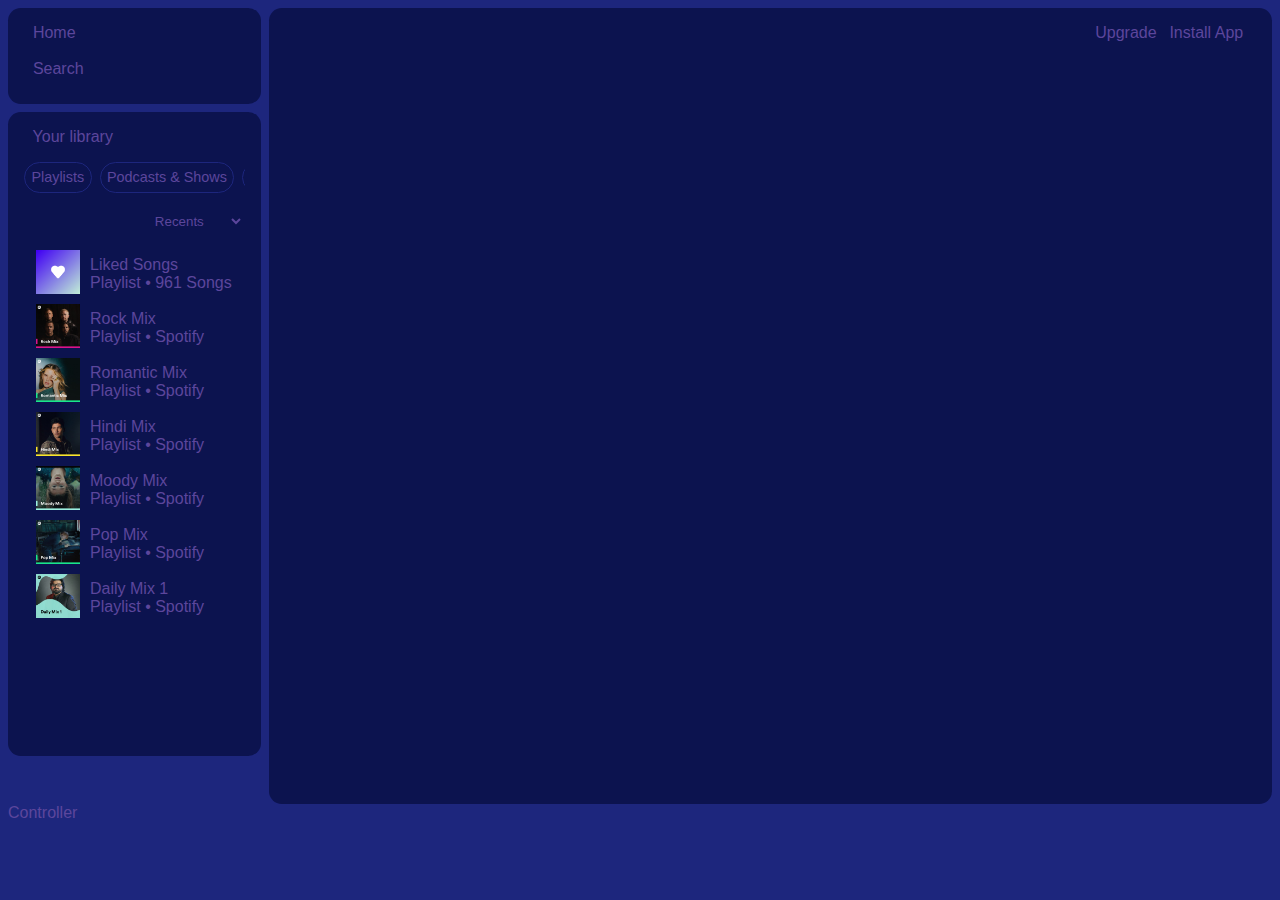
<file: Task10/Index.html>
<!DOCTYPE html>
<html lang="en">

<head>
    <meta charset="UTF-8">
    <meta http-equiv="X-UA-Compatible" content="IE=edge">
    <meta name="viewport" content="width=device-width, initial-scale=1.0">
    <link rel="stylesheet" href="https://cdnjs.cloudflare.com/ajax/libs/font-awesome/6.4.0/css/all.min.css"
        integrity="sha512-iecdLmaskl7CVkqkXNQ/ZH/XLlvWZOJyj7Yy7tcenmpD1ypASozpmT/E0iPtmFIB46ZmdtAc9eNBvH0H/ZpiBw=="
        crossorigin="anonymous" referrerpolicy="no-referrer">
    <link href="https://fonts.googleapis.com/css2?family=Lato:wght@400;700;900&display=swap" rel="stylesheet">
    <link rel="stylesheet" href="style.css">
    <title>Spotify 2.0</title>
</head>

<body>
    <main class="main-section">
        <section class="display-section">
            <!--                          left                         -->
            <div class="left">
                <nav class="nav-section">
                    <div class="home-btn">
                        <i class="fa-solid fa-house"></i>&nbsp; Home
                    </div>
                    <br>
                    <div class="search-btn">
                        <i class="fa-solid fa-magnifying-glass"></i>&nbsp; Search
                    </div>
                </nav>
                <div class="library">
                    <div class="top">
                        <div class="lib-btn">
                            <i class="fa-solid fa-bars-staggered fa-rotate-270"></i>
                            &nbsp; Your library
                        </div>
                        <div class="buttons">
                            <div class="plus-btn">
                                <i class="fa-solid fa-plus"></i>
                            </div>
                            <div class="arrow-btn">
                                <i class="fa-solid fa-chevron-right"></i>
                            </div>
                        </div>
                    </div>
                    <div class="playlist-sorting">
                        <div class="playlists-btn">Playlists</div>
                        <div class="Podcasts-Shows-btn">Podcasts & Shows</div>
                        <div class="Albums-btn">Albums</div>
                        <div class="Artists-btn">Artists</div>
                    </div>
                    <div class="buttons2">
                        <div class="search-btn2">
                            <i class="fa-solid fa-magnifying-glass"></i>
                        </div>
                        <select name="Selecter" class="Selector">
                            <option value="Recents">Recents</option>
                            <option value="Recently-Added">Recently Added</option>
                            <option value="alphabetical">Alphabetical</option>
                            <option value="Creator">Creator</option>
                        </select>
                    </div>
                    <section class="playlist-bin">
                        <div class="playlist1">
                            <div class="liked-song-img">
                                <img src="icons/liked-songs-640.png" alt="">
                            </div>
                            <div class="name-details1">
                                <div class="name1">Liked Songs</div>
                                <div class="details1">Playlist • 961 Songs</div>
                            </div>
                        </div>
                        <div class="playlist2">
                            <div class="liked-song-img">
                                <img src="icons/download.jpeg" alt="">
                            </div>
                            <div class="name-details1">
                                <div class="name1">Rock Mix</div>
                                <div class="details1">Playlist • Spotify</div>
                            </div>
                        </div>
                        <div class="playlist3">
                            <div class="liked-song-img">
                                <img src="icons/download (1).jpeg" alt="">
                            </div>
                            <div class="name-details1">
                                <div class="name1">Romantic Mix</div>
                                <div class="details1">Playlist • Spotify</div>
                            </div>
                        </div>
                        <div class="playlist4">
                            <div class="liked-song-img">
                                <img src="icons/download (2).jpeg" alt="">
                            </div>
                            <div class="name-details1">
                                <div class="name1">Hindi Mix</div>
                                <div class="details1">Playlist • Spotify</div>
                            </div>
                        </div>
                        <div class="playlist5">
                            <div class="liked-song-img">
                                <img src="icons/download (3).jpeg" alt="">
                            </div>
                            <div class="name-details1">
                                <div class="name1">Moody Mix</div>
                                <div class="details1">Playlist • Spotify</div>
                            </div>
                        </div>
                        <div class="playlist6">
                            <div class="liked-song-img">
                                <img src="icons/download (4).jpeg" alt="">
                            </div>
                            <div class="name-details1">
                                <div class="name1">Pop Mix</div>
                                <div class="details1">Playlist • Spotify</div>
                            </div>
                        </div>
                        <div class="playlist7">
                            <div class="liked-song-img">
                                <img src="icons/download (5).jpeg" alt="">
                            </div>
                            <div class="name-details1">
                                <div class="name1">Daily Mix 1</div>
                                <div class="details1">Playlist • Spotify</div>
                            </div>
                        </div>
                    </section>
                </div>
            </div>
            <!--                          Right                         -->
            <div class="right">
                <div class="top1">
                    <div class="buttons-left1">
                        <div class="left1">
                            <i class="fa-solid fa-circle-chevron-left fa-xl"></i>
                        </div>
                        <div class="right1">
                            <i class="fa-solid fa-circle-chevron-right fa-xl"></i>
                        </div>
                    </div>
                    <div class="buttons-right">
                        <div class="upgrade">Upgrade</div>
                        <div class="install-app"><i class="fa-solid fa-download"></i>Install App</div>
                        <div class="profile"><i class="fa-solid fa-circle-user fa-xl"></i></div>
                    </div>
                </div>
            </div>
        </section>
        <!--                            Controller                      -->
        <section class="controller">
            Controller
        </section>
    </main>
</body>

</html>
</file>
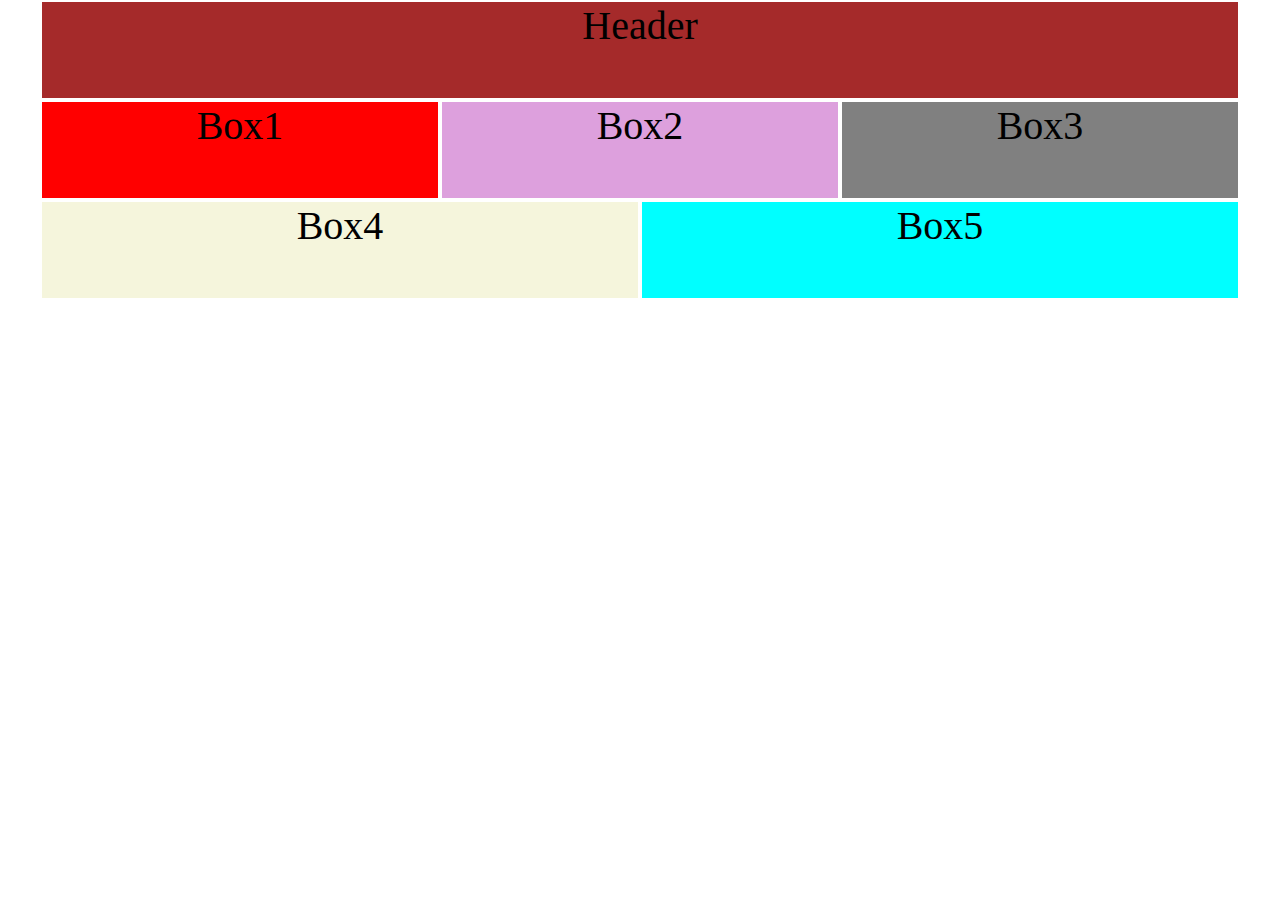
<file: Task3/Index.html>
<!DOCTYPE html>
<html lang="en">
  <head>
    <meta charset="UTF-8" />
    <meta http-equiv="X-UA-Compatible" content="IE=edge" />
    <meta name="viewport" content="width=device-width, initial-scale=1.0" />
    <link rel="stylesheet" href="Style.css" />
    <title>Task 1</title>
  </head>
  <body>
    <section>
      <div class="heading">Header</div>
      <div class="box-group">
        <div class="box box-1">Box1</div>
        <div class="box box-2">Box2</div>
        <div class="box box-3">Box3</div>
      </div>
      <div class="fotter">
        <div class="box box-4">Box4</div>
        <div class="box box-5">Box5</div>
      </div>
    </section>
  </body>
</html>
</file>
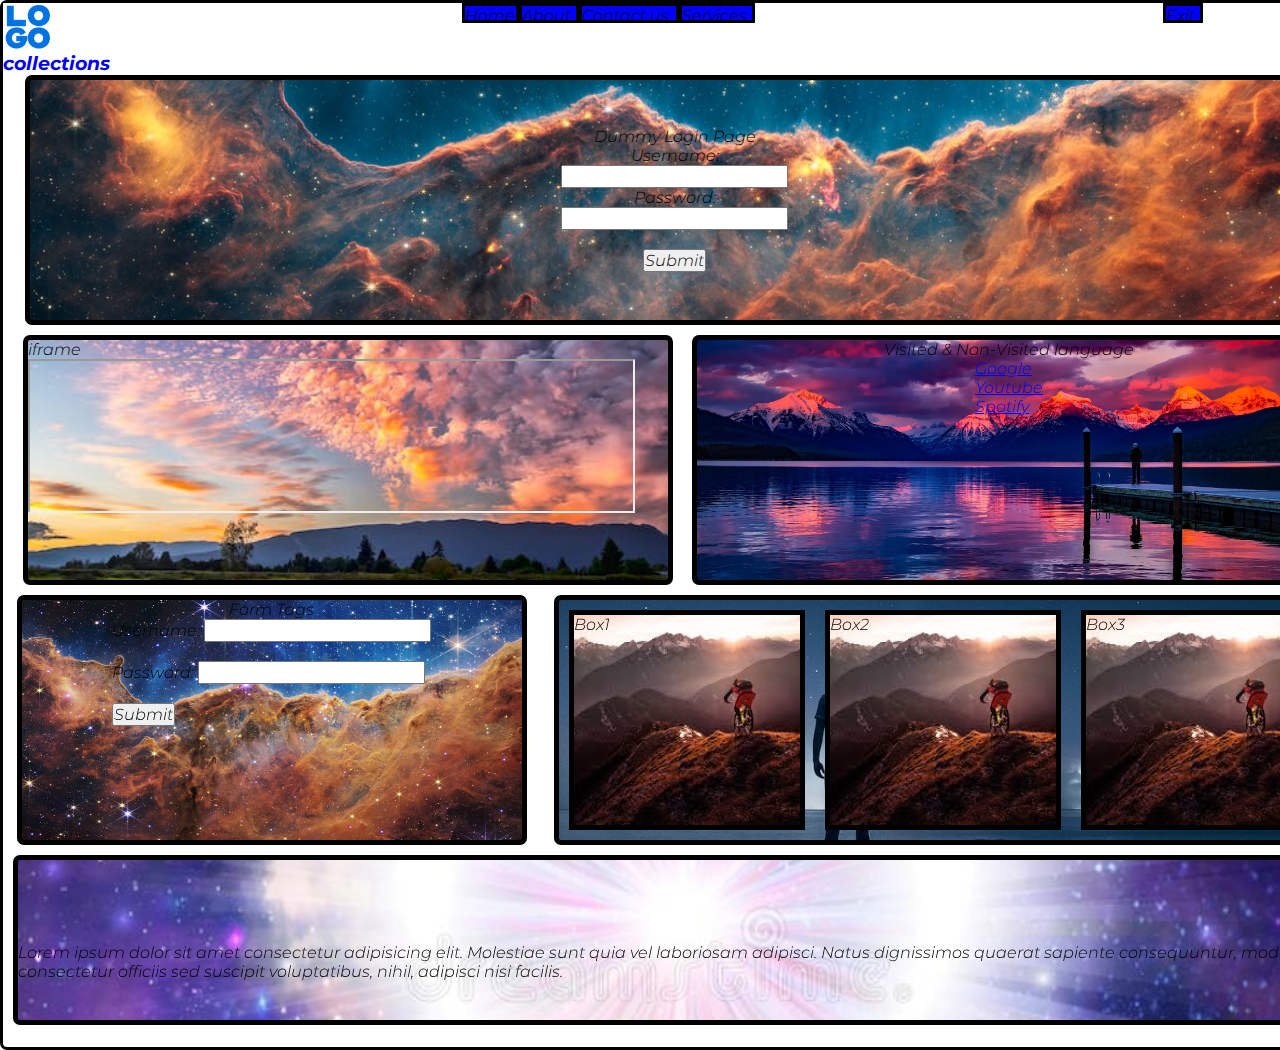
<file: Task4/Index.html>
<!DOCTYPE html>
<html lang="en">

<head>
    <meta charset="UTF-8">
    <meta http-equiv="X-UA-Compatible" content="IE=edge">
    <meta name="viewport" content="width=device-width, initial-scale=1.0">
    <link rel="stylesheet" href="Style.css">
    <link rel="preconnect" href="https://fonts.googleapis.com">
    <link rel="preconnect" href="https:// fonts.gstatic.com" crossorigin>
    <link href="https://fonts.googleapis.com/css2?family=Montserrat:ital,wght@0,300;1,300&display=swap"
        rel="stylesheet">
    <title>Basic Design</title>
    <script>
        function validateForm() {
            var username = document.forms["loginForm"]["username"].value;
            var password = document.forms["loginForm"]["password"].value;

            if (username === "" || password === "") {
                // Display an error message
                document.getElementById("error").innerHTML = "Please enter both username and password.";
                return false; // Prevent form submission
            }
        }
    </script>
</head>

<body>
    <header>
        <img class="logo" src="Icons/Screenshot 2023-05-07 101749.png">
        <div class="box-row1">
            <div class="box1">Home</div>
            <div class="box2">About</div>
            <div class="box3">Contact us </div>
            <div class="box4">Services</div>
        </div>
        <div class="box5">Exit</div>
    </header>
    <h1 class="collections">collections</h1>
    <div class="login-page">
        <div class="box6">
            <center>
                <form>
                    <h2 class="dummy">Dummy Login Page</h2>
                    <label for="fname">Username:</label><br>
                    <input class="input1" type="text" id="username" name="username"><br>
                    <label for="lname">Password:</label><br>
                    <input class="input2" type="password" id="password" name="password"><br><br>
                    <input class="submit" type="submit" value="Submit">
                </form>
            </center>
        </div>
    </div>
    <div class="box-row2">
        <div class="box7">
            <h1 class="iframe">iframe</h1>
            <iframe src="https://www.crestinfosystems.com" title="Google"></iframe>
        </div>
        <div class="box8">
            <h1>Visited & Non-Visited language</h1>
            <div class="links">
                <a href="https://www.Google.com" target="_blank">Google</a><br>
                <a href="https://www.youtube.com" target="_blank">Youtube</a><br>
                <a href="https://open.spotify.com" target="_blank">Spotify</a>
            </div>
        </div>
    </div>
    <div class="box-row3">
        <div class="box9">
            <h1 class="Email"> Form Tags </h1>
            <form name="loginForm" onsubmit="return validateForm()" method="post">
                <label for="username">Username:</label>
                <input type="text" id="username" name="username"><br><br>

                <label for="password">Password:</label>
                <input type="password" id="password" name="password"><br><br>

                <input type="submit" value="Submit">
            </form>
            </form>
            <p id="error" style="color: red;"></p>
        </div>
        <div class="box10">
            <div class="internal">Box1</div>
            <div class="internal">Box2</div>
            <div class="internal">Box3</div>
        </div>
    </div>
    <div class="box11">
        <marquee behavior="scrolling" direction="up" height="100px" t>Lorem ipsum dolor sit amet consectetur adipisicing
            elit. Molestiae
            sunt quia vel laboriosam adipisci. Natus dignissimos quaerat sapiente consequuntur, modi a consectetur
            officiis sed suscipit voluptatibus, nihil, adipisci nisi facilis.</marquee>
    </div>
    </div>
</body>

</html>
</file>
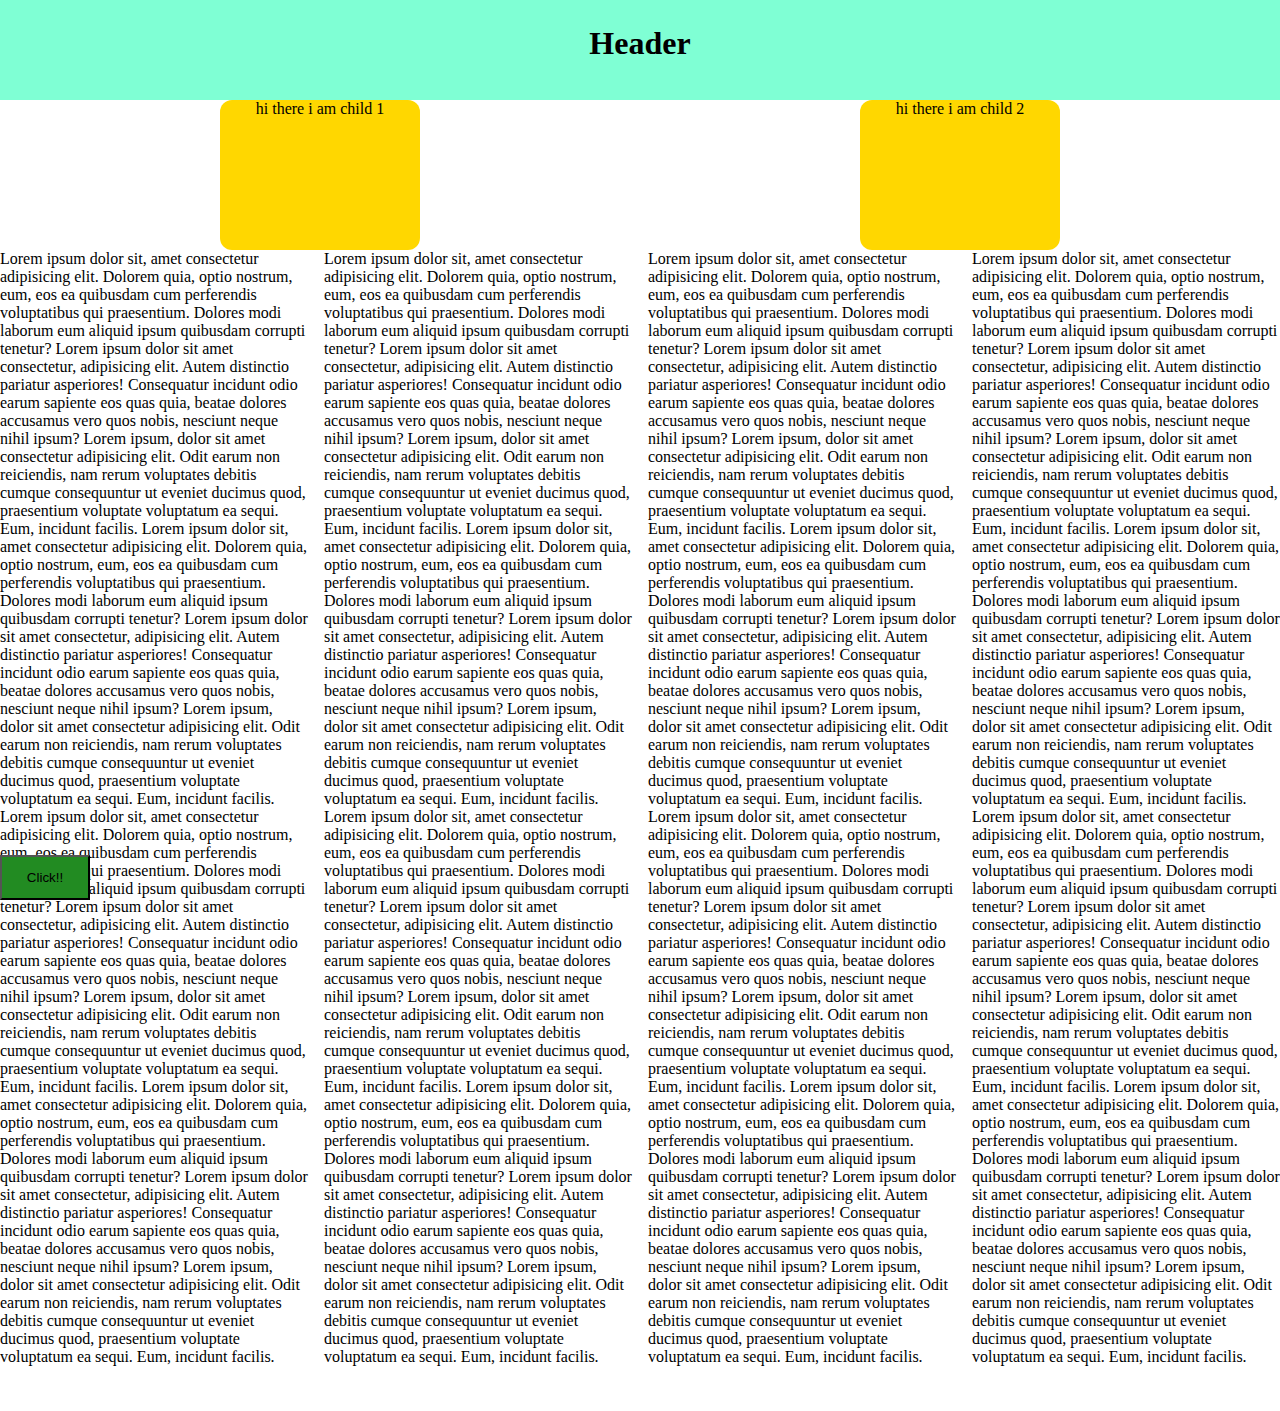
<file: Task5/Index.html>
<!DOCTYPE html>
<html lang="en">

<head>
  <meta charset="UTF-8" />
  <meta http-equiv="X-UA-Compatible" content="IE=edge" />
  <meta name="viewport" content="width=device-width, initial-scale=1.0" />
  <title>Position</title>
  <link rel="stylesheet" href="Style.css">
</head>

<body>
  <header>
    <center>
      <h1 class="heading">Header</h1>
    </center>
  </header>
  <div class="parent">
    <div class="child"><center>hi there i am child 1</center></div>
    <div class="child2"><center>hi there i am child 2</center></div>
  </div>
  <p class="parah">
    Lorem ipsum dolor sit, amet consectetur adipisicing elit. Dolorem quia,
    optio nostrum, eum, eos ea quibusdam cum perferendis voluptatibus qui
    praesentium. Dolores modi laborum eum aliquid ipsum quibusdam corrupti
    tenetur? Lorem ipsum dolor sit amet consectetur, adipisicing elit. Autem
    distinctio pariatur asperiores! Consequatur incidunt odio earum sapiente
    eos quas quia, beatae dolores accusamus vero quos nobis, nesciunt neque
    nihil ipsum? Lorem ipsum, dolor sit amet consectetur adipisicing elit.
    Odit earum non reiciendis, nam rerum voluptates debitis cumque
    consequuntur ut eveniet ducimus quod, praesentium voluptate voluptatum ea
    sequi. Eum, incidunt facilis. Lorem ipsum dolor sit, amet consectetur
    adipisicing elit. Dolorem quia, optio nostrum, eum, eos ea quibusdam cum
    perferendis voluptatibus qui praesentium. Dolores modi laborum eum aliquid
    ipsum quibusdam corrupti tenetur? Lorem ipsum dolor sit amet consectetur,
    adipisicing elit. Autem distinctio pariatur asperiores! Consequatur
    incidunt odio earum sapiente eos quas quia, beatae dolores accusamus vero
    quos nobis, nesciunt neque nihil ipsum? Lorem ipsum, dolor sit amet
    consectetur adipisicing elit. Odit earum non reiciendis, nam rerum
    voluptates debitis cumque consequuntur ut eveniet ducimus quod,
    praesentium voluptate voluptatum ea sequi. Eum, incidunt facilis. Lorem
    ipsum dolor sit, amet consectetur adipisicing elit. Dolorem quia, optio
    nostrum, eum, eos ea quibusdam cum perferendis voluptatibus qui
    praesentium. Dolores modi laborum eum aliquid ipsum quibusdam corrupti
    tenetur? Lorem ipsum dolor sit amet consectetur, adipisicing elit. Autem
    distinctio pariatur asperiores! Consequatur incidunt odio earum sapiente
    eos quas quia, beatae dolores accusamus vero quos nobis, nesciunt neque
    nihil ipsum? Lorem ipsum, dolor sit amet consectetur adipisicing elit.
    Odit earum non reiciendis, nam rerum voluptates debitis cumque
    consequuntur ut eveniet ducimus quod, praesentium voluptate voluptatum ea
    sequi. Eum, incidunt facilis. Lorem ipsum dolor sit, amet consectetur
    adipisicing elit. Dolorem quia, optio nostrum, eum, eos ea quibusdam cum
    perferendis voluptatibus qui praesentium. Dolores modi laborum eum aliquid
    ipsum quibusdam corrupti tenetur? Lorem ipsum dolor sit amet consectetur,
    adipisicing elit. Autem distinctio pariatur asperiores! Consequatur
    incidunt odio earum sapiente eos quas quia, beatae dolores accusamus vero
    quos nobis, nesciunt neque nihil ipsum? Lorem ipsum, dolor sit amet
    consectetur adipisicing elit. Odit earum non reiciendis, nam rerum
    voluptates debitis cumque consequuntur ut eveniet ducimus quod,
    praesentium voluptate voluptatum ea sequi. Eum, incidunt facilis. Lorem
    ipsum dolor sit, amet consectetur adipisicing elit. Dolorem quia, optio
    nostrum, eum, eos ea quibusdam cum perferendis voluptatibus qui
    praesentium. Dolores modi laborum eum aliquid ipsum quibusdam corrupti
    tenetur? Lorem ipsum dolor sit amet consectetur, adipisicing elit. Autem
    distinctio pariatur asperiores! Consequatur incidunt odio earum sapiente
    eos quas quia, beatae dolores accusamus vero quos nobis, nesciunt neque
    nihil ipsum? Lorem ipsum, dolor sit amet consectetur adipisicing elit.
    Odit earum non reiciendis, nam rerum voluptates debitis cumque
    consequuntur ut eveniet ducimus quod, praesentium voluptate voluptatum ea
    sequi. Eum, incidunt facilis. Lorem ipsum dolor sit, amet consectetur
    adipisicing elit. Dolorem quia, optio nostrum, eum, eos ea quibusdam cum
    perferendis voluptatibus qui praesentium. Dolores modi laborum eum aliquid
    ipsum quibusdam corrupti tenetur? Lorem ipsum dolor sit amet consectetur,
    adipisicing elit. Autem distinctio pariatur asperiores! Consequatur
    incidunt odio earum sapiente eos quas quia, beatae dolores accusamus vero
    quos nobis, nesciunt neque nihil ipsum? Lorem ipsum, dolor sit amet
    consectetur adipisicing elit. Odit earum non reiciendis, nam rerum
    voluptates debitis cumque consequuntur ut eveniet ducimus quod,
    praesentium voluptate voluptatum ea sequi. Eum, incidunt facilis. Lorem
    ipsum dolor sit, amet consectetur adipisicing elit. Dolorem quia, optio
    nostrum, eum, eos ea quibusdam cum perferendis voluptatibus qui
    praesentium. Dolores modi laborum eum aliquid ipsum quibusdam corrupti
    tenetur? Lorem ipsum dolor sit amet consectetur, adipisicing elit. Autem
    distinctio pariatur asperiores! Consequatur incidunt odio earum sapiente
    eos quas quia, beatae dolores accusamus vero quos nobis, nesciunt neque
    nihil ipsum? Lorem ipsum, dolor sit amet consectetur adipisicing elit.
    Odit earum non reiciendis, nam rerum voluptates debitis cumque
    consequuntur ut eveniet ducimus quod, praesentium voluptate voluptatum ea
    sequi. Eum, incidunt facilis. Lorem ipsum dolor sit, amet consectetur
    adipisicing elit. Dolorem quia, optio nostrum, eum, eos ea quibusdam cum
    perferendis voluptatibus qui praesentium. Dolores modi laborum eum aliquid
    ipsum quibusdam corrupti tenetur? Lorem ipsum dolor sit amet consectetur,
    adipisicing elit. Autem distinctio pariatur asperiores! Consequatur
    incidunt odio earum sapiente eos quas quia, beatae dolores accusamus vero
    quos nobis, nesciunt neque nihil ipsum? Lorem ipsum, dolor sit amet
    consectetur adipisicing elit. Odit earum non reiciendis, nam rerum
    voluptates debitis cumque consequuntur ut eveniet ducimus quod,
    praesentium voluptate voluptatum ea sequi. Eum, incidunt facilis.
    Lorem ipsum dolor sit, amet consectetur adipisicing elit. Dolorem quia, optio nostrum, eum, eos ea quibusdam cum
    perferendis voluptatibus qui praesentium. Dolores modi laborum eum aliquid ipsum quibusdam corrupti tenetur?
    Lorem ipsum dolor sit amet consectetur, adipisicing elit. Autem distinctio pariatur asperiores! Consequatur incidunt
    odio earum sapiente eos quas quia, beatae dolores accusamus vero quos nobis, nesciunt neque nihil ipsum?
    Lorem ipsum, dolor sit amet consectetur adipisicing elit. Odit earum non reiciendis, nam rerum voluptates debitis
    cumque consequuntur ut eveniet ducimus quod, praesentium voluptate voluptatum ea sequi. Eum, incidunt facilis.
    Lorem ipsum dolor sit, amet consectetur adipisicing elit. Dolorem quia, optio nostrum, eum, eos ea quibusdam cum
    perferendis voluptatibus qui praesentium. Dolores modi laborum eum aliquid ipsum quibusdam corrupti tenetur?
    Lorem ipsum dolor sit amet consectetur, adipisicing elit. Autem distinctio pariatur asperiores! Consequatur incidunt
    odio earum sapiente eos quas quia, beatae dolores accusamus vero quos nobis, nesciunt neque nihil ipsum?
    Lorem ipsum, dolor sit amet consectetur adipisicing elit. Odit earum non reiciendis, nam rerum voluptates debitis
    cumque consequuntur ut eveniet ducimus quod, praesentium voluptate voluptatum ea sequi. Eum, incidunt facilis.
    Lorem ipsum dolor sit, amet consectetur adipisicing elit. Dolorem quia, optio nostrum, eum, eos ea quibusdam cum
    perferendis voluptatibus qui praesentium. Dolores modi laborum eum aliquid ipsum quibusdam corrupti tenetur?
    Lorem ipsum dolor sit amet consectetur, adipisicing elit. Autem distinctio pariatur asperiores! Consequatur incidunt
    odio earum sapiente eos quas quia, beatae dolores accusamus vero quos nobis, nesciunt neque nihil ipsum?
    Lorem ipsum, dolor sit amet consectetur adipisicing elit. Odit earum non reiciendis, nam rerum voluptates debitis
    cumque consequuntur ut eveniet ducimus quod, praesentium voluptate voluptatum ea sequi. Eum, incidunt facilis.
    Lorem ipsum dolor sit, amet consectetur adipisicing elit. Dolorem quia, optio nostrum, eum, eos ea quibusdam cum
    perferendis voluptatibus qui praesentium. Dolores modi laborum eum aliquid ipsum quibusdam corrupti tenetur?
    Lorem ipsum dolor sit amet consectetur, adipisicing elit. Autem distinctio pariatur asperiores! Consequatur incidunt
    odio earum sapiente eos quas quia, beatae dolores accusamus vero quos nobis, nesciunt neque nihil ipsum?
    Lorem ipsum, dolor sit amet consectetur adipisicing elit. Odit earum non reiciendis, nam rerum voluptates debitis
    cumque consequuntur ut eveniet ducimus quod, praesentium voluptate voluptatum ea sequi. Eum, incidunt facilis.
    Lorem ipsum dolor sit, amet consectetur adipisicing elit. Dolorem quia, optio nostrum, eum, eos ea quibusdam cum
    perferendis voluptatibus qui praesentium. Dolores modi laborum eum aliquid ipsum quibusdam corrupti tenetur?
    Lorem ipsum dolor sit amet consectetur, adipisicing elit. Autem distinctio pariatur asperiores! Consequatur incidunt
    odio earum sapiente eos quas quia, beatae dolores accusamus vero quos nobis, nesciunt neque nihil ipsum?
    Lorem ipsum, dolor sit amet consectetur adipisicing elit. Odit earum non reiciendis, nam rerum voluptates debitis
    cumque consequuntur ut eveniet ducimus quod, praesentium voluptate voluptatum ea sequi. Eum, incidunt facilis.
    Lorem ipsum dolor sit, amet consectetur adipisicing elit. Dolorem quia, optio nostrum, eum, eos ea quibusdam cum
    perferendis voluptatibus qui praesentium. Dolores modi laborum eum aliquid ipsum quibusdam corrupti tenetur?
    Lorem ipsum dolor sit amet consectetur, adipisicing elit. Autem distinctio pariatur asperiores! Consequatur incidunt
    odio earum sapiente eos quas quia, beatae dolores accusamus vero quos nobis, nesciunt neque nihil ipsum?
    Lorem ipsum, dolor sit amet consectetur adipisicing elit. Odit earum non reiciendis, nam rerum voluptates debitis
    cumque consequuntur ut eveniet ducimus quod, praesentium voluptate voluptatum ea sequi. Eum, incidunt facilis.
    Lorem ipsum dolor sit, amet consectetur adipisicing elit. Dolorem quia, optio nostrum, eum, eos ea quibusdam cum
    perferendis voluptatibus qui praesentium. Dolores modi laborum eum aliquid ipsum quibusdam corrupti tenetur?
    Lorem ipsum dolor sit amet consectetur, adipisicing elit. Autem distinctio pariatur asperiores! Consequatur incidunt
    odio earum sapiente eos quas quia, beatae dolores accusamus vero quos nobis, nesciunt neque nihil ipsum?
    Lorem ipsum, dolor sit amet consectetur adipisicing elit. Odit earum non reiciendis, nam rerum voluptates debitis
    cumque consequuntur ut eveniet ducimus quod, praesentium voluptate voluptatum ea sequi. Eum, incidunt facilis.
    Lorem ipsum dolor sit, amet consectetur adipisicing elit. Dolorem quia, optio nostrum, eum, eos ea quibusdam cum
    perferendis voluptatibus qui praesentium. Dolores modi laborum eum aliquid ipsum quibusdam corrupti tenetur?
    Lorem ipsum dolor sit amet consectetur, adipisicing elit. Autem distinctio pariatur asperiores! Consequatur incidunt
    odio earum sapiente eos quas quia, beatae dolores accusamus vero quos nobis, nesciunt neque nihil ipsum?
    Lorem ipsum, dolor sit amet consectetur adipisicing elit. Odit earum non reiciendis, nam rerum voluptates debitis
    cumque consequuntur ut eveniet ducimus quod, praesentium voluptate voluptatum ea sequi. Eum, incidunt facilis.

  </p>
  <button>
    Click!!
  </button>
</body>

</html>
</file>
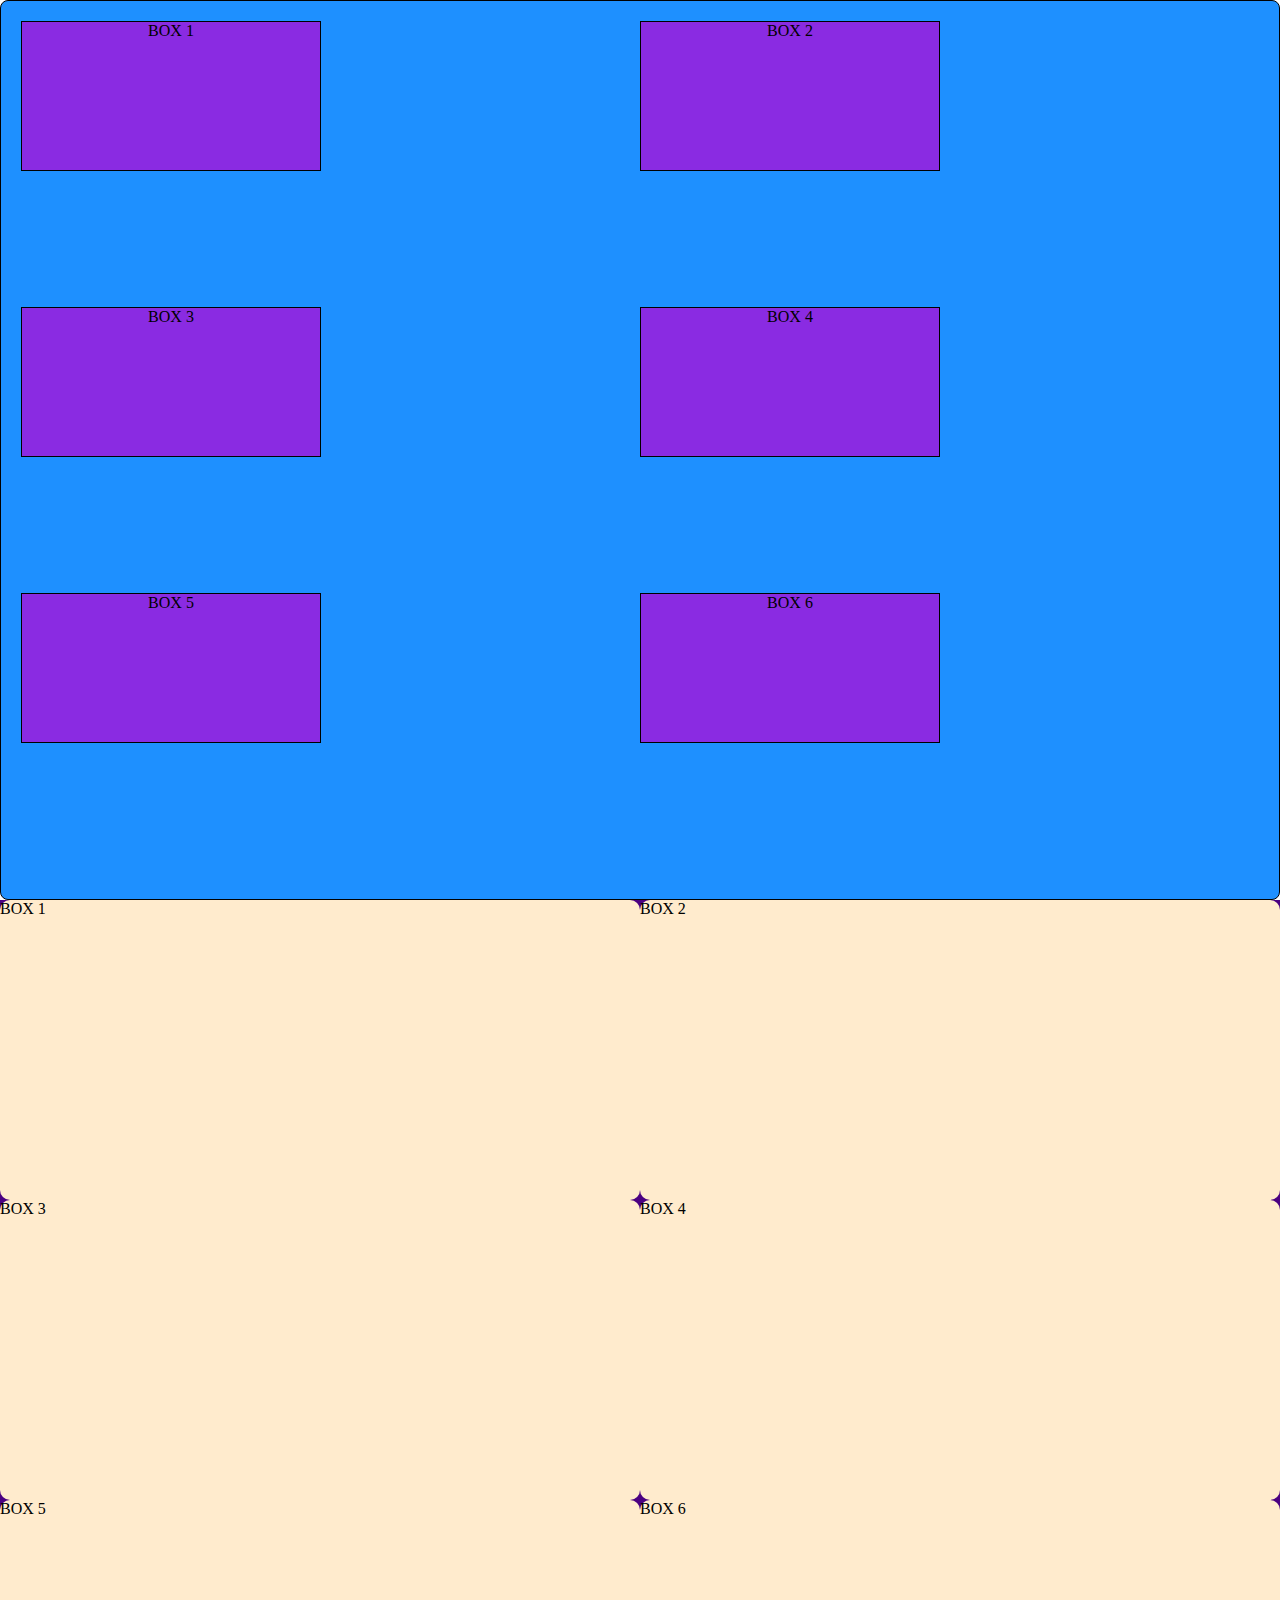
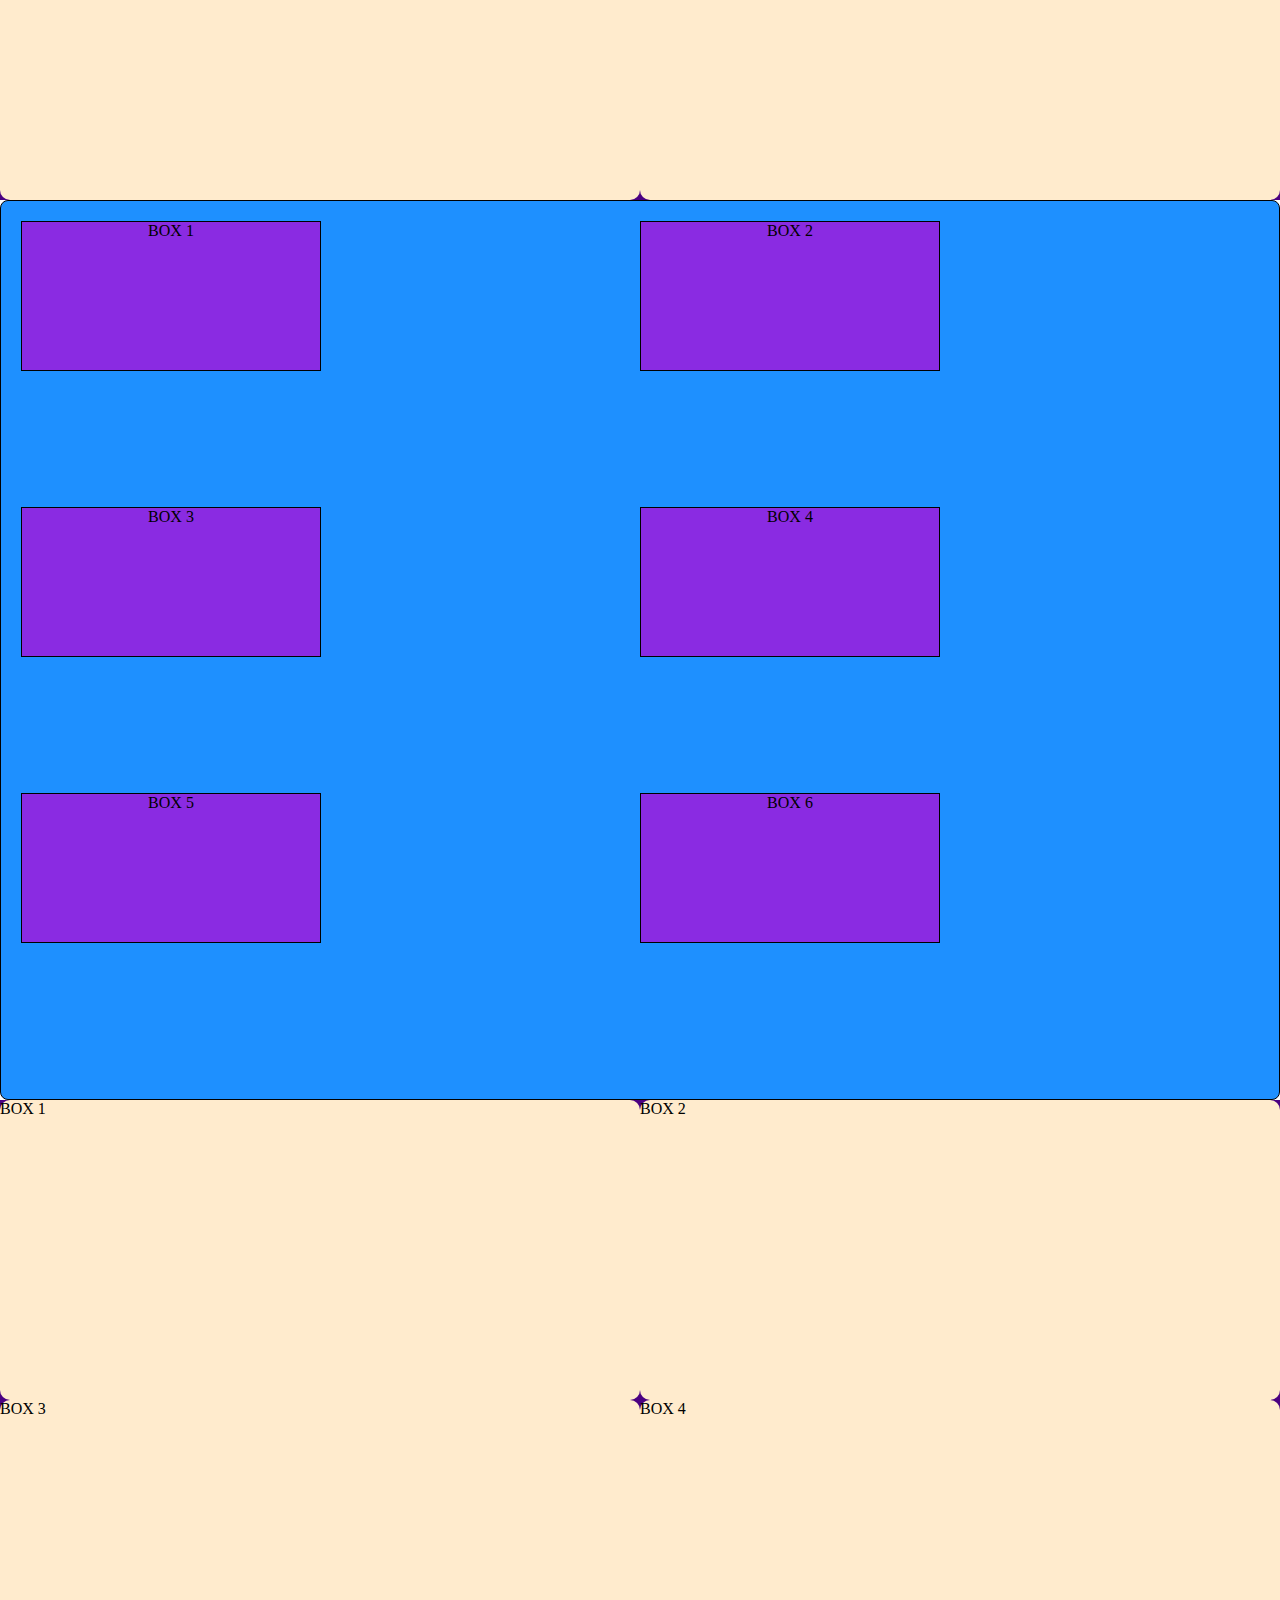
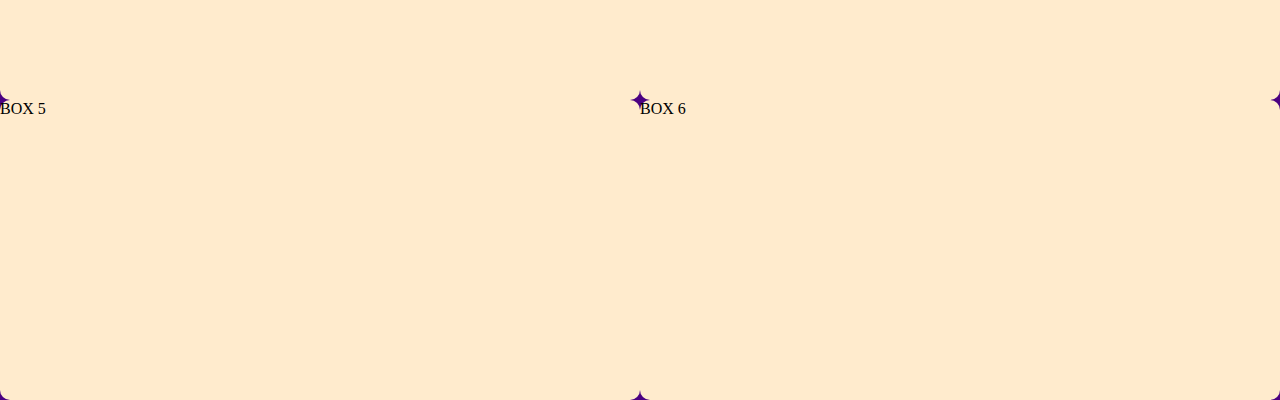
<file: Task8/Index.html>
<!DOCTYPE html>
<html lang="en">
<head>
    <meta charset="UTF-8">
    <meta http-equiv="X-UA-Compatible" content="IE=edge">
    <meta name="viewport" content="width=device-width, initial-scale=1.0">
    <link rel="stylesheet" href="Style.css">
    <title>Grid.exe</title>
</head>
<body>
    <div class="grid-box">
        <div class="box">BOX 1</div>
        <div class="box">BOX 2</div>
        <div class="box">BOX 3</div>
        <div class="box">BOX 4</div>
        <div class="box">BOX 5</div>
        <div class="box">BOX 6</div>
      </div>
   
      <div class="blank-bg">
        <div class="blank-box">BOX 1</div>
        <div class="blank-box">BOX 2</div>
        <div class="blank-box">BOX 3</div>
        <div class="blank-box">BOX 4</div>
        <div class="blank-box">BOX 5</div>
        <div class="blank-box">BOX 6</div>
      </div>
      <div class="fixed-bg">
        <div class="grid-box">
          <div class="box">BOX 1</div>
          <div class="box">BOX 2</div>
          <div class="box">BOX 3</div>
          <div class="box">BOX 4</div>
          <div class="box">BOX 5</div>
          <div class="box">BOX 6</div>
        </div>
      </div>
      <div class="blank-bg">
        <div class="blank-box">BOX 1</div>
        <div class="blank-box">BOX 2</div>
        <div class="blank-box">BOX 3</div>
        <div class="blank-box">BOX 4</div>
        <div class="blank-box">BOX 5</div>
        <div class="blank-box">BOX 6</div>
      </div>
</body>
</html>
</file>
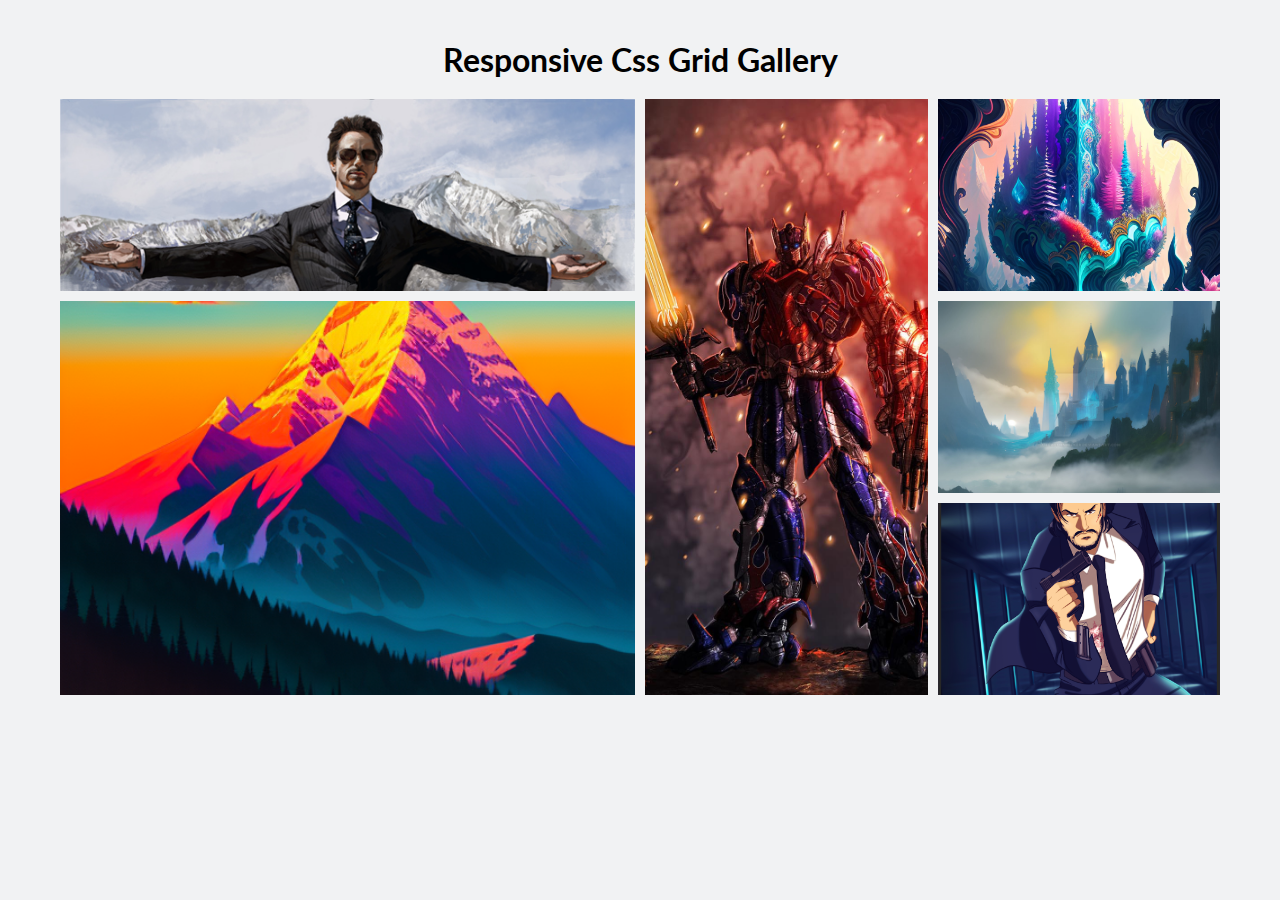
<file: Task9/Index.html>
<!DOCTYPE html>
<html lang="en">

<head>
    <meta charset="UTF-8">
    <meta http-equiv="X-UA-Compatible" content="IE=edge">
    <meta name="viewport" content="width=device-width, initial-scale=1.0">
    <link rel="stylesheet" href="style.css">
    <title>Grid example</title>
</head>

<body>
    <div class="row-outer">
        <div class="container">
          <div class="heading"><h1>Responsive Css Grid Gallery</h1></div>
      
          <div class="grid-gallery">
            <div class="item item1"></div>
            <div class="item item2"></div>
            <div class="item item3"></div>
            <div class="item item4"></div>
            <div class="item item5"></div>
            <div class="item item6"></div>
          </div>
        </div>
      </div>
</body>

</html>
</file>
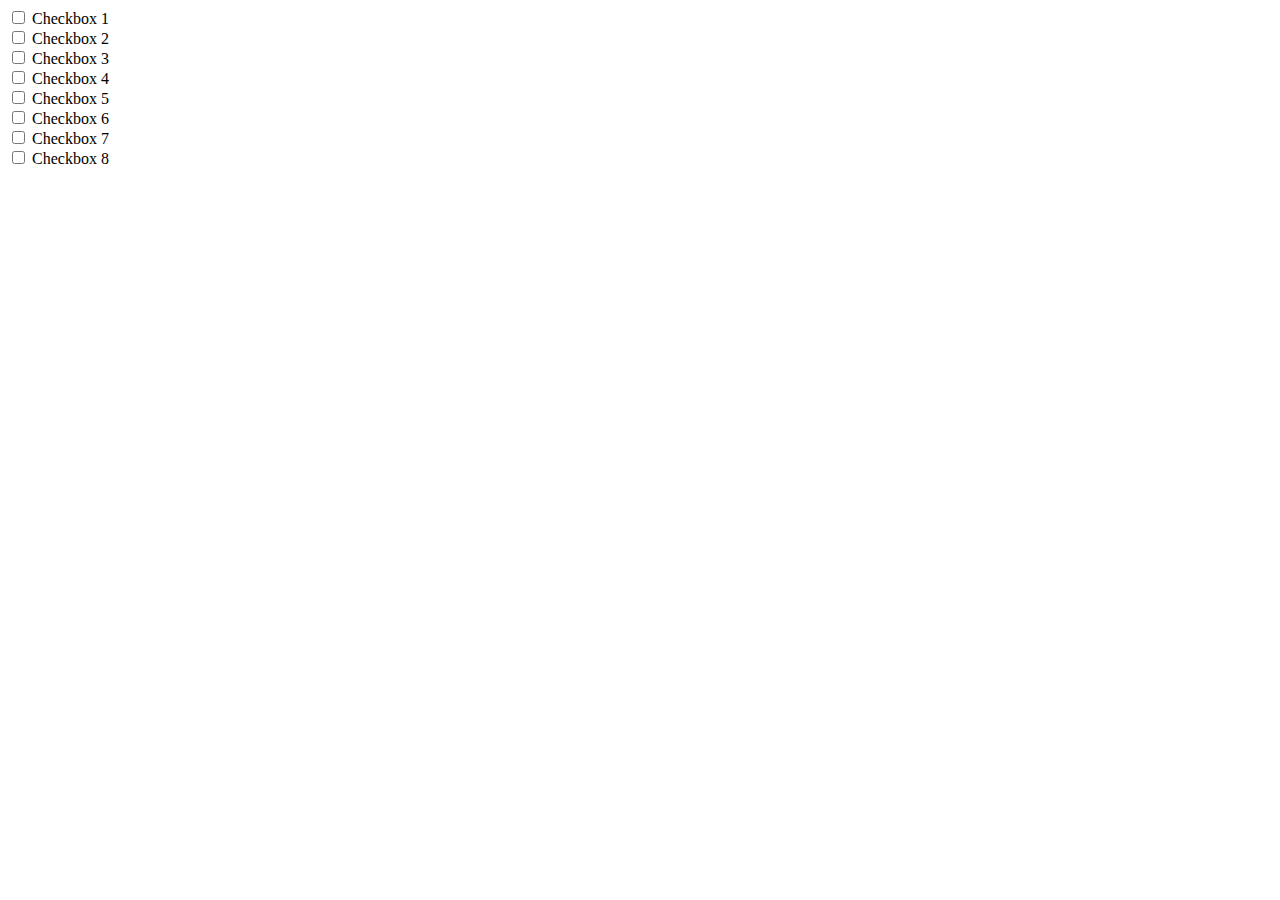
<file: Task7/test.html>
<!DOCTYPE html>
<html>
<head>
    <title>Checkbox Tags with Different Background Colors</title>
    <style>
        /* Define different background colors for checkboxes */
        #checkbox1 { color: red; }
        #checkbox2 { color: blue; }
        #checkbox3 { color: green; }
        #checkbox4 { color: yellow; }
        #checkbox5 { background-color: orange; }
        #checkbox6 { background-color: purple; }
        #checkbox7 { background-color: pink; }
        #checkbox8 { background-color: cyan; }
    </style>
</head>
<body>
    <label for="checkbox1"><input type="checkbox" id="checkbox1"> Checkbox 1</label><br>
    <label for="checkbox2"><input type="checkbox" id="checkbox2"> Checkbox 2</label><br>
    <label for="checkbox3"><input type="checkbox" id="checkbox3"> Checkbox 3</label><br>
    <label for="checkbox4"><input type="checkbox" id="checkbox4"> Checkbox 4</label><br>
    <label for="checkbox5"><input type="checkbox" id="checkbox5"> Checkbox 5</label><br>
    <label for="checkbox6"><input type="checkbox" id="checkbox6"> Checkbox 6</label><br>
    <label for="checkbox7"><input type="checkbox" id="checkbox7"> Checkbox 7</label><br>
    <label for="checkbox8"><input type="checkbox" id="checkbox8"> Checkbox 8</label><br>
</body>
</html>
</file>
<file: Task10/style.css>
* {
    margin: 0;
    padding: 0;
    box-sizing: border-box;
    font-family: 'Roboto', sans-serif;
}

:root {
    --dark: #0C134F;
    --gray-bg: #D4ADFC;
    --white: #ffffff;
    --gray-text: #5C469C;
    --black: #1D267D;
}

.main-section {
    width: 100vw;
    height: 100vh;
    background-color: var(--black);
    padding: 0.5rem;
}

.display-section {
    height: 90%;
    display: flex;
    gap: 0.5rem;
}

/* ----------left---------- */
.left {
    width: 20%;
    color: var(--gray-text);
}

.home-btn:hover {
    color: var(--gray-bg);
    cursor: pointer;
}

.search-btn:hover {
    color: var(--gray-bg);
    cursor: pointer;
}

.nav-section {
    height: 6rem;
    background-color: var(--dark);
    margin-bottom: 0.5rem;
    border-radius: 0.8rem;
    padding: 1rem;
}

.library {
    background-color: var(--dark);
    height: 81%;
    border-radius: 0.8rem;
    padding: 1rem;
}

.top {
    display: flex;
    justify-content: space-between;
}

.lib-btn:hover {
    color: var(--gray-bg);
    cursor: pointer;
}

.buttons {
    display: flex;
    gap: 1.5rem;
}

.plus-btn:hover {
    filter: drop-shadow(0 0 0.75rem black);
    color: var(--gray-bg);
}

.arrow-btn:hover {
    filter: drop-shadow(0 0 0.75rem black);
    color: var(--gray-bg);
}

.playlist-sorting {
    display: flex;
    font-size: 0.9rem;
    gap: 0.5rem;
    overflow: auto;
    scroll-behavior: auto;
    white-space: nowrap;
    width: 100%;
    height: auto;
    margin-top: 1rem;

}

.playlist-sorting::-webkit-scrollbar {
    display: none;
}

.playlists-btn {
    width: 10rem;
    padding: 0.4rem;
    border: 0.1rem solid var(--black);
    border-radius: 1.2rem;
}

.playlists-btn:hover {
    color: var(--gray-bg);
}

.Podcasts-Shows-btn {
    width: 10rem;
    padding: 0.4rem;
    border: 0.1rem solid var(--black);
    border-radius: 1.2rem;
}

.Podcasts-Shows-btn:hover {
    color: var(--gray-bg);
}

.Albums-btn {
    width: 10rem;
    padding: 0.4rem;
    border: 0.1rem solid var(--black);
    border-radius: 1.2rem;
}

.Albums-btn:hover {
    color: var(--gray-bg);
}

.Artists-btn {
    width: 10rem;
    padding: 0.4rem;
    border: 0.1rem solid var(--black);
    border-radius: 1.2rem;
}

.Artists-btn:hover {
    color: var(--gray-bg);
}

.buttons2 {
    display: flex;
    justify-content: space-between;
    margin-top: 1.2rem;
}

.Selector {
    background-color: rgba(0, 0, 0, 0);
    /* Set the alpha channel to 0 */
    color: var(--gray-text);
    width: 43%;
    /* Set the font color */
    border-color: rgba(0, 0, 0, 0);

}

.playlist-bin {
    margin-top: 1rem;
    height: 70%;
    overflow: auto;
    scroll-behavior: auto;
}

.playlist-bin::-webkit-scrollbar {
    display: none;
}

.playlist1 {
    display: flex;
    width: 100%;
    height: 54px;
    align-items: center;
    gap: 10px;
}

.playlist1:hover {
    border-radius: 0.5rem;
    background-color: var(--black);
    cursor: pointer;
}

.liked-songs-playlist {
    width: 100%;
    padding: 1rem;

}

.liked-song-img {
    width: 44px;
    margin-left: 12px;
}

.liked-song-img img {
    width: 100%;
}

.playlist2 {
    display: flex;
    width: 100%;
    height: 54px;
    align-items: center;
    gap: 10px;
}

.playlist2:hover {
    border-radius: 0.5rem;
    background-color: var(--black);
    cursor: pointer;
}

.liked-songs-playlist {
    width: 100%;
    padding: 1rem;

}

.liked-song-img {
    width: 44px;
    margin-left: 12px;
}

.liked-song-img img {
    width: 100%;
}

.playlist3 {
    display: flex;
    width: 100%;
    height: 54px;
    align-items: center;
    gap: 10px;
}

.playlist3:hover {
    border-radius: 0.5rem;
    background-color: var(--black);
    cursor: pointer;
}

.liked-songs-playlist {
    width: 100%;
    padding: 1rem;

}

.liked-song-img {
    width: 44px;
    margin-left: 12px;
}

.liked-song-img img {
    width: 100%;
}

.playlist4 {
    display: flex;
    width: 100%;
    height: 54px;
    align-items: center;
    gap: 10px;
}

.playlist4:hover {
    border-radius: 0.5rem;
    cursor: pointer;
    background-color: var(--black);
}

.liked-songs-playlist {
    width: 100%;
    padding: 1rem;

}

.liked-song-img {
    width: 44px;
    margin-left: 12px;
}

.liked-song-img img {
    width: 100%;
}

.playlist5 {
    display: flex;
    width: 100%;
    height: 54px;
    align-items: center;
    gap: 10px;
}

.playlist5:hover {
    border-radius: 0.5rem;
    background-color: var(--black);
    cursor: pointer;
}

.liked-songs-playlist {
    width: 100%;
    padding: 1rem;

}

.liked-song-img {
    width: 44px;
    margin-left: 12px;
}

.liked-song-img img {
    width: 100%;
}

.playlist6 {
    display: flex;
    width: 100%;
    height: 54px;
    align-items: center;
    gap: 10px;
}

.playlist6:hover {
    border-radius: 0.5rem;
    background-color: var(--black);
    cursor: pointer;
}

.liked-songs-playlist {
    width: 100%;
    padding: 1rem;

}

.liked-song-img {
    width: 44px;
    margin-left: 12px;
}

.liked-song-img img {
    width: 100%;
}

.playlist7 {
    display: flex;
    width: 100%;
    height: 54px;
    align-items: center;
    gap: 10px;
}

.playlist7:hover {
    border-radius: 0.5rem;
    background-color: var(--black);
    cursor: pointer;
}

.liked-songs-playlist {
    width: 100%;
    padding: 1rem;

}

.liked-song-img {
    width: 44px;
    margin-left: 12px;
}

.liked-song-img img {
    width: 100%;
}


.name-details1 {
    flex-direction: column;
}

/* --------------right-------- */
.right {
    width: 80%;
    background-color: var(--dark);
    border-radius: 0.8rem;
    color: var(--gray-text);
}

.top1 {
    display: flex;
    justify-content: space-between;
    margin: 1rem 1rem 1rem;
}

.buttons-right {
    display: flex;
    gap: 0.8rem;
}
/* ------------controller------- */
.controller {
    height: 10%;
    background-color: var(--black);
    color: var(--gray-text);
}
</file>
<file: Task3/Style.css>
* {
  margin: 0;
  padding: 0;
  box-sizing: border-box;
}
section {
  background-color: aqua;
  width: 1200px;
  margin: 0 auto;
}
.heading {
  background-color: brown;
  text-align: center;
  font-size: 40px;
  height: 100px;
  border: 2px solid rgb(255, 255, 255);
}
.box-group,
.fotter {
  display: flex;
  width: 100%;
}
.box-group > .box {
  text-align: center;
  font-size: 40px;
  height: 100px;
  width: 100%;
  border: 2px solid rgb(255, 255, 255);
}
.box-1 {
  background-color: red;
}
.box-3 {
  background-color: gray;
}
.box-2 {
  background-color: plum;
}
.fotter > .box {
  text-align: center;
  font-size: 40px;
  height: 100px;
  width: 100%;
  border: 2px solid rgb(255, 255, 255);
}
.fotter > .box-4 {
  background-color: beige;
}
</file>
<file: Task4/Style.css>
* {
    font-family: 'Montserrat', sans-serif;
    font-size: medium;
    font-weight: 300;
    font-style: italic;
    box-sizing: border-box;
    margin: 0;
    padding: 0;
}

body {
    border-style: solid;
    border-radius: 7px;
    width: 1349px;
    height: 1050px;
}

header {
    width: 1200px;
    display: flex;
    justify-content: space-between;
}

.logo {
    width: 50px;

}

.box-row1 {
    display: flex;
    justify-content: flex-start;
}

.box1 {
    border-style: solid;
    width: 57px;
    height: 20px;
    background-color: blue;

}

.box1:hover {
    background-color: blueviolet;
    cursor: context-menu;
}

.box2 {
    border-style: solid;
    width: 60px;
    height: 20px;
    background-color: blue;
}

.box2:hover {
    background-color: blueviolet;
    cursor: pointer;
}

.box3 {
    border-style: solid;
    width: 100px;
    height: 20px;
    background-color: blue;
}

.box3:hover {
    background-color: blueviolet;
    cursor: help;
}

.box4 {
    border-style: solid;
    width: 76px;
    height: 20px;
    background-color: blue;
}

.box4:hover {
    background-color: blueviolet;
    cursor: wait;
}

.box5 {
    border-style: solid;
    width: 40px;
    height: 20px;
    background-color: blue;
}

.box5:hover {
    background-color: Red;
    cursor: cell;
}

.collections {
    color: blue;
    font-size: larger;
    z-index: 2;
    font-weight: bold;
}

.collections:active {
    color: blueviolet;
}

.login-page {
    display: flex;
    justify-content: center;

}

.box6 {
    width: 1300px;
    height: 250px;
    z-index: 1;
    border: 5px solid black;
    background-image: url(Icons/carinanebula3.jpg);
    background-position: center;
    background-repeat: no-repeat;
    background-size: cover;
    border-radius: 7px;
    display: flex;
    justify-content: center;
    align-items: center;
}

.input1 {
    font-weight: Bold;
}

.input1:focus {
    background-color: blueviolet;
}

.input2 {
    font-weight: Bold;
}

.input2:focus {
    background-color: blueviolet;
}

.submit:focus {
    background-color: red;
}

.box-row2 {
    display: flex;
    justify-content: space-around;
    margin: 10px;

}

.box7 {
    width: 650px;
    height: 250px;
    background-image: url(Icons/pexels-photo-1486974.jpeg);
    background-position: center;
    background-repeat: no-repeat;
    background-size: cover;
    border: 5px solid black;
    border-radius: 7px;
}

iframe {
    width: 607px;
}

.iframe {
    width: auto;
}

.box8 {
    display: flex;
    width: 635px;
    height: 250px;
    background-image: url(Icons/pexels-pixabay-206359.jpg);
    background-position: center;
    background-repeat: no-repeat;
    background-size: cover;
    border: 5px solid black;
    border-radius: 7px;
    align-items: center;
    flex-direction: column;
}

.links {
    color: blanchedalmond;
}

/* unvisited link */
a:link {
    color: blue;
}

/* visited link */
a:visited {
    color: blueviolet;
}

/* mouse over link */
a:hover {
    color: red;
}

/* selected link */
a:active {
    color: rgb(0, 255, 0);
}

.box-row3 {
    display: flex;
    justify-content: space-around;
}

.box9 {

    width: 510px;
    height: 250px;
    background-image: url(Icons/pexels-pixabay-268533.jpg);
    background-position: center;
    background-repeat: no-repeat;
    background-size: cover;
    border: 5px solid black;
    border-radius: 7px;
    display: flex;
    align-items: center;
    flex-direction: column;
}

.Email-compose {
    align-items: center;
}

.input3 {
    font-weight: bold;
}

.input3:focus {
    background-color: blue;
}

.input4 {
    font-weight: bold;
}

.input4:focus {
    background-color: blue;
}

.Message:focus {
    background-color: blue;
    font-weight: bold;
}

.box10 {
    left: 530px;
    width: 778px;
    height: 250px;
    border: 5px solid black;
    border-radius: 7px;
    display: flex;
    background-image: url(Icons/photo-1495344517868-8ebaf0a2044a.png);
    background-position: center;
    background-repeat: no-repeat;
    background-size: cover;
}

.internal {
    width: 33%;
    baCkground-image: url(Icons/hillside.jpeg);
    background-position: center;
    background-repeat: no-repeat;
    background-size: cover;
    gap: 5px;
    margin: 10px;
    border: 5px solid black;
}

.box11 {
    display: flex;
    width: 98.2%;
    height: 170px;
    border: 5px solid black;
    border-radius: 7px;
    background-image: url(Icons/web-182027161.jpg);
    background-position: center;
    background-repeat: no-repeat;
    background-size: cover;
    margin: 10px;
    align-items: center;
}
</file>
<file: Task5/Style.css>
* {
    margin: 0;
    padding: 0;
}

header {
    background-color: aquamarine;
    width: 100%;
    height: 100px;
    position: sticky;
    top: 0;

}

.heading {
    padding-top: 25px;
}

.parah {
    columns: 4;
}

button {
    width: 90px;
    height: 45px;
    background-color: forestgreen;
    position: sticky;
    bottom: 0;
}

.parent {
    display: flex;
    justify-content: space-around;
}

.child {
    width: 200px;
    height: 150px;
    background-color: gold;
    border-radius: 12px;

}

.child2 {
    width: 200px;
    height: 150px;
    background-color: gold;
    border-radius: 12px;

}
</file>
<file: Task8/Style.css>
* {
    margin: 0;
    padding: 0;
    box-sizing: border-box;
}

.grid-box {
    width: 100%;
    height: 100vh;
    background-color: dodgerblue;
    border: 1px solid black;
    border-radius: 8px;
    display: grid;
    padding: 20px;
    grid-template-columns: 50% 50%;

}
.box {
    background-color: blueviolet;
    border: 1px solid black;
    text-align: center;
    width: 300px;
    height: 150px;
}

.blank-bg {
    display: grid;
    grid-template-columns: 50% 50%;
    width: 100%;
    height: 100vh;
    background-color: indigo;
}

.blank-box {
    border: 1px green;
    border-radius: 10px;
    background-color: blanchedalmond;
}
</file>
<file: Task9/style.css>
@import url("https://fonts.googleapis.com/css?family=Lato:300,400|PT+Sans:400,700");
* {
  padding: 0;
  margin: 0;
  font-family: 'Lato', sans-serif;
}
body {
    background: #f1f2f3;
}
.row-outer {
    padding: 20px 0;
}
.heading {
    text-align: center;
}
.container {
    width: 95%;
    max-width: 1160px;
    margin: auto;
}
.heading {
    text-align: center;
    padding: 20px 0;
}

.grid-gallery {
    display: grid;
    grid-template-columns: 1fr 1fr 1fr 1fr;
    grid-template-areas: 'item1 item1 item2 item3'
                         'item4 item4 item2 item5'
                         'item4 item4 item2 item6';
    gap: 10px;
}

.item {
    background-repeat: no-repeat !important;
    background-size: cover !important;
    background-position: center !important;
    min-height: 12rem;
    cursor: pointer;
    background: red;
}

.item1 {
    grid-area: item1;
    background: #4b00ff url(icons/d50b1z1-698e174c-c8ee-437b-8fab-0e97b6eab91e.jpg);
    background-position: top !important; 
}
.item2 {
    grid-area: item2;
    background: #4b00ff url(icons/d8c0eog-59e630df-7b30-48fc-b954-e9c8c9cff970.jpg); 
}
.item3 {
    grid-area: item3;
    background: #4b00ff url(icons/dfvfgsc-8555c028-e189-43b2-9419-bd1a8b12460b.jpg); 
}
.item4 {
    grid-area: item4;
    background: #4b00ff url(icons/dfxmx2r-be4cc26c-3fac-4c5e-a6ca-9ad3a8a320c0.png); 
}
.item5 {
    grid-area: item5;
    background: #4b00ff url(icons/orca_bigz__119__by_orcacornmilker_dfvlop3-fullview.jpg);
}
.item6 {
    grid-area: item6;
    background: #4b00ff url(icons/dcx80my-643250f6-4f78-451b-8a7e-8ffe01dee0ed.png);
}


@media (max-width: 768px) {
    .grid-gallery { 
        display: grid;
        grid-template-columns: 1fr 1fr 1fr;
        grid-template-areas: "item1 item1 item2"
                             "item3 item4 item2"
                             "item5 item6 item2";
    }
}

@media (max-width: 620px) {
    .grid-gallery { 
        grid-template-columns: 1fr 1fr;
        grid-template-areas: "item1 item3"
                             "item2 item4"
                             "item2 item5" 
                             "item2 item6";
    }
}


@media (max-width: 360px) {
    .grid-gallery { 
        grid-template-columns: 1fr;
        grid-template-areas: "item1"
                             "item2"
                             "item3" 
                             "item4"
                             "item5"
                             "item6";
    }
    .item2 {
        background-position: top;
    }
}
</file>
